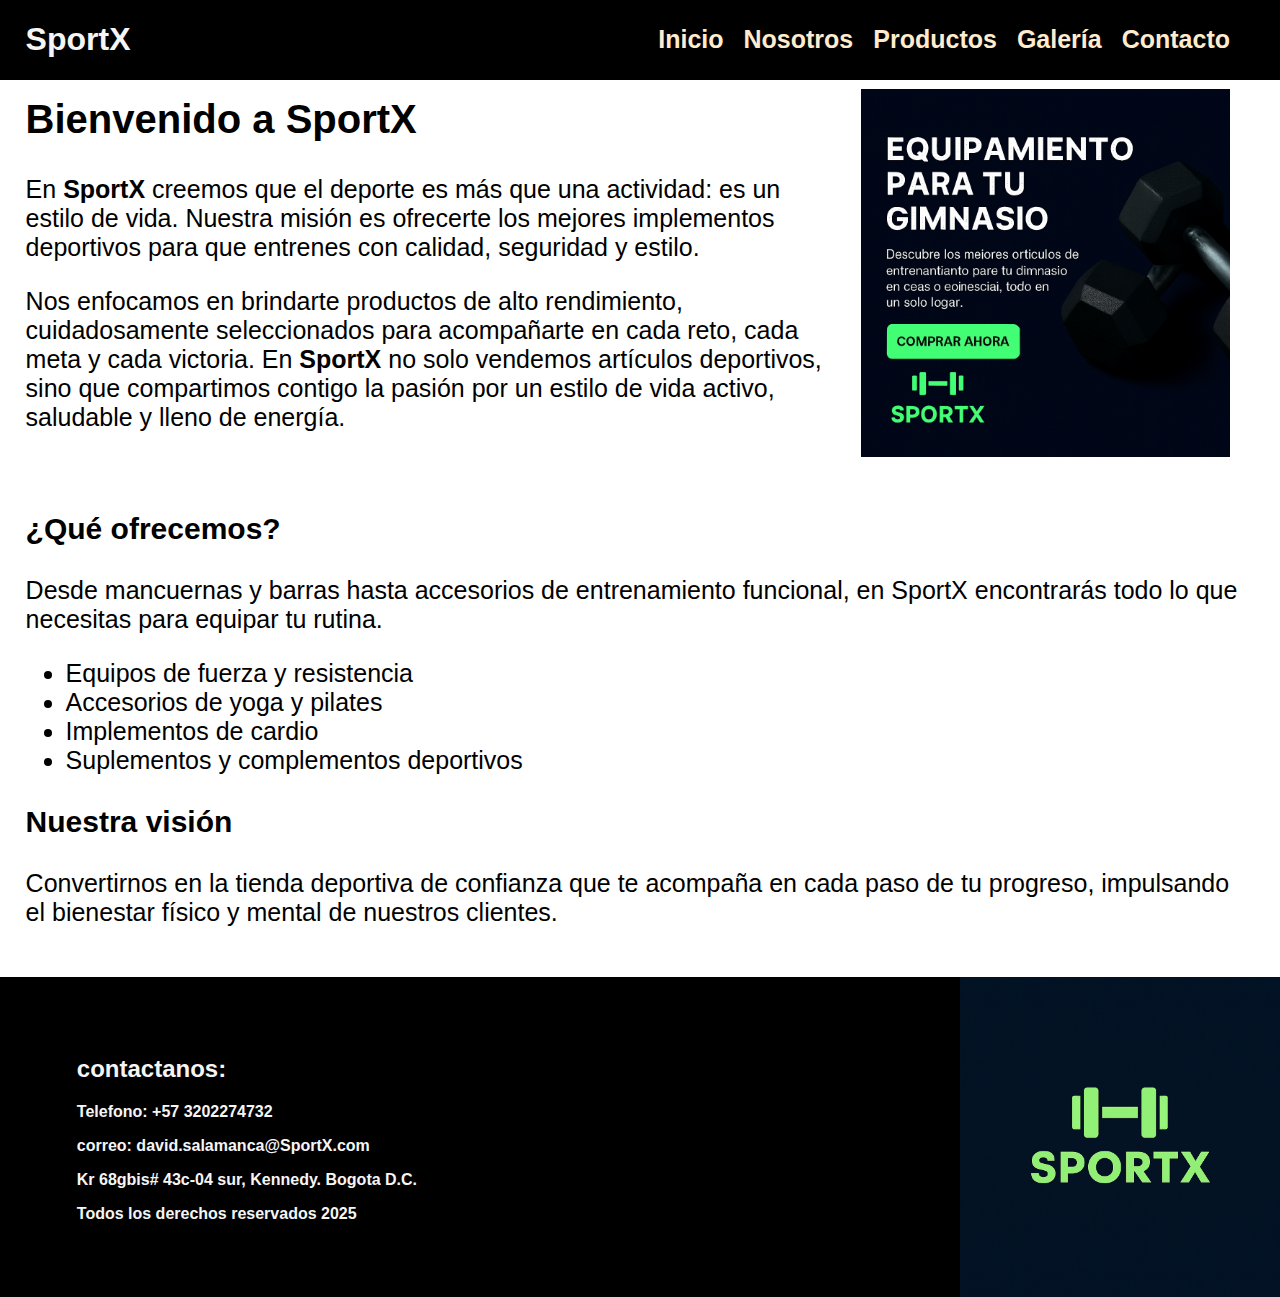
<file: index.html>
<!DOCTYPE html>
<html lang="en">
<head>
    <meta charset="UTF-8">
    <meta name="viewport" content="width=device-width, initial-scale=1.0">
    <title>SportX</title>
    <link rel="stylesheet" href="css/styles.css">

</head>
<body>
    <header>
        <h1>SportX</h1>
        <nav>
            <ul class="barra-navegacion">
                <li><a href="index.html">Inicio</a></li>
                <li><a href="nosotros.html">Nosotros</a></li>
                <li><a href="productos.html">Productos</a></li>
                <li><a href="galeria.html">Galería</a></li>
                <li><a href="contacto.html">Contacto</a></li>
            </ul>
        </nav>
    </header>
    <main>
        <div class="bienvenida">
            <div class="bienvenida-left">
                <h2>Bienvenido a SportX</h2>
                <p>En <strong>SportX</strong> creemos que el deporte es más que una actividad: 
            es un estilo de vida. Nuestra misión es ofrecerte los mejores implementos 
            deportivos para que entrenes con calidad, seguridad y estilo.</p>
                    <p>Nos enfocamos en brindarte productos de alto rendimiento, cuidadosamente 
                        seleccionados para acompañarte en cada reto, cada meta y cada victoria. 
                        En <strong>SportX</strong> no solo vendemos artículos deportivos, sino que 
                        compartimos contigo la pasión por un estilo de vida activo, saludable y lleno de energía.</p>
            </div>
            <img src="assets/banner1.png" alt="banner1,importante! imagne creada por copilot">
            
            
        </div>
        
        <div class="ofrecemos">
            <h3>¿Qué ofrecemos?</h3>
            <p>Desde mancuernas y barras hasta accesorios de entrenamiento funcional, 
            en SportX encontrarás todo lo que necesitas para equipar tu rutina.</p>
            <ul>
                <li>Equipos de fuerza y resistencia</li>
                <li>Accesorios de yoga y pilates</li>
                <li>Implementos de cardio</li>
                <li>Suplementos y complementos deportivos</li>
            </ul>
        </div>
        <div class="vision">
            <h3>Nuestra visión</h3>
            <p>Convertirnos en la tienda deportiva de confianza que te acompaña en cada 
            paso de tu progreso, impulsando el bienestar físico y mental de nuestros clientes.</p>
        </div>
    </main>
    <footer>
        <div class="footer-texto">
            <h2>contactanos:</h2>
            <p>Telefono: +57 3202274732</p>
            <p>correo: david.salamanca@SportX.com</p>
            <p>Kr 68gbis# 43c-04 sur, Kennedy. Bogota D.C.</p>
            <p>Todos los derechos reservados 2025</p>
        </div>
        <img src="assets/logo1.png" alt="logoSportX, importante! imagen creada por copilot" class="img-footer">
    </footer>
</body>
</html>
</file>
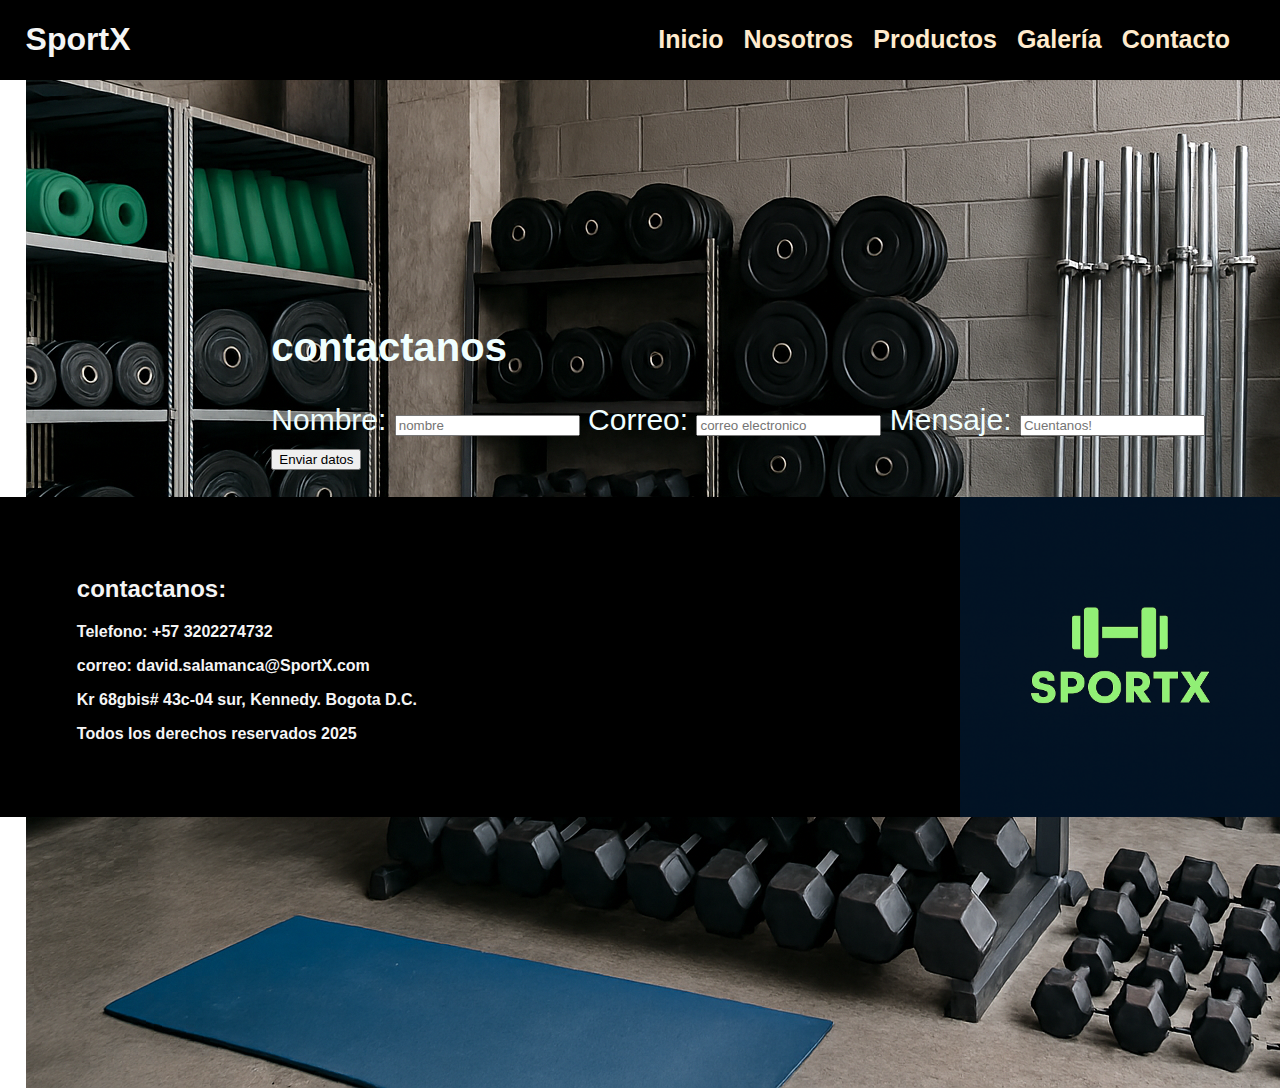
<file: contacto.html>
<!DOCTYPE html>
<html lang="en">
<head>
    <meta charset="UTF-8">
    <meta name="viewport" content="width=device-width, initial-scale=1.0">
    <title>SportX</title>
    <link rel="stylesheet" href="css/styles.css">

</head>
<body>
    <header>
        <h1>SportX</h1>
        <nav>
            <ul class="barra-navegacion">
                <li><a href="index.html">Inicio</a></li>
                <li><a href="nosotros.html">Nosotros</a></li>
                <li><a href="productos.html">Productos</a></li>
                <li><a href="galeria.html">Galería</a></li>
                <li><a href="contacto.html">Contacto</a></li>
            </ul>
        </nav>
    </header>
    <main>
        <div class="contacto">
            <img src="assets/bodega.png" alt="imagen generada por Copilot">
            <div class="formulario">
                <form action="#">
                    <h2>contactanos</h2>
                    <label for="nombre">Nombre:</label>
                    <input type="text" name="nombre" id="nombre" placeholder="nombre" required>
                    <label for="correo">Correo:</label>
                    <input type="text" name="correo" id="nombre" placeholder="correo electronico" required>
                    <label for="correo">Mensaje:</label>
                    <input type="text" name="Mensaje" id="nombre" placeholder="Cuentanos!" required>
                    <button type="submit">Enviar datos</button>
                </form>
            </div>
        </div>
    </main>
    <footer>
        <div class="footer-texto">
            <p><h2>contactanos:</h2></p>
            <p>Telefono: +57 3202274732</p>
            <p>correo: david.salamanca@SportX.com</p>
            <p>Kr 68gbis# 43c-04 sur, Kennedy. Bogota D.C.</p>
            <p>Todos los derechos reservados 2025</p>
        </div>
        <img src="assets/logo1.png" alt="logoSportX" class="img-footer">
    </footer>
</body>
</html>
</file>
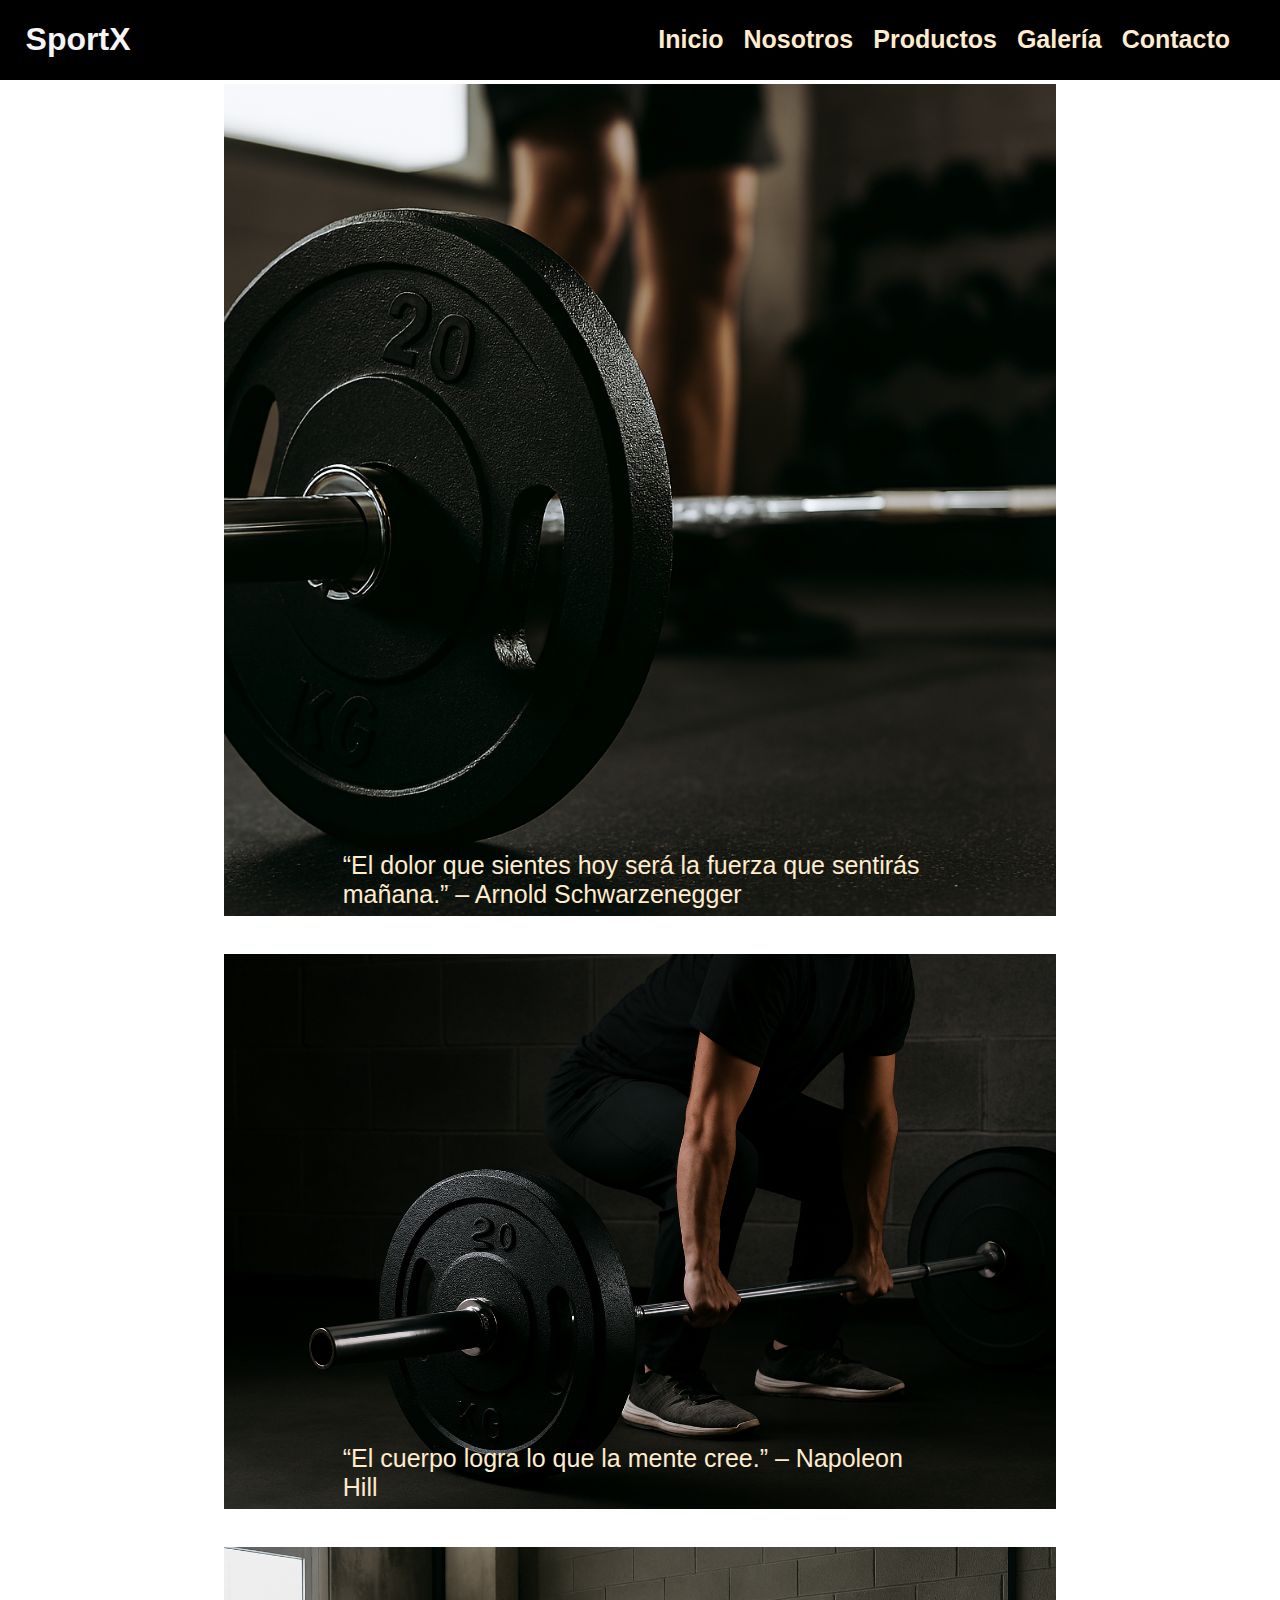
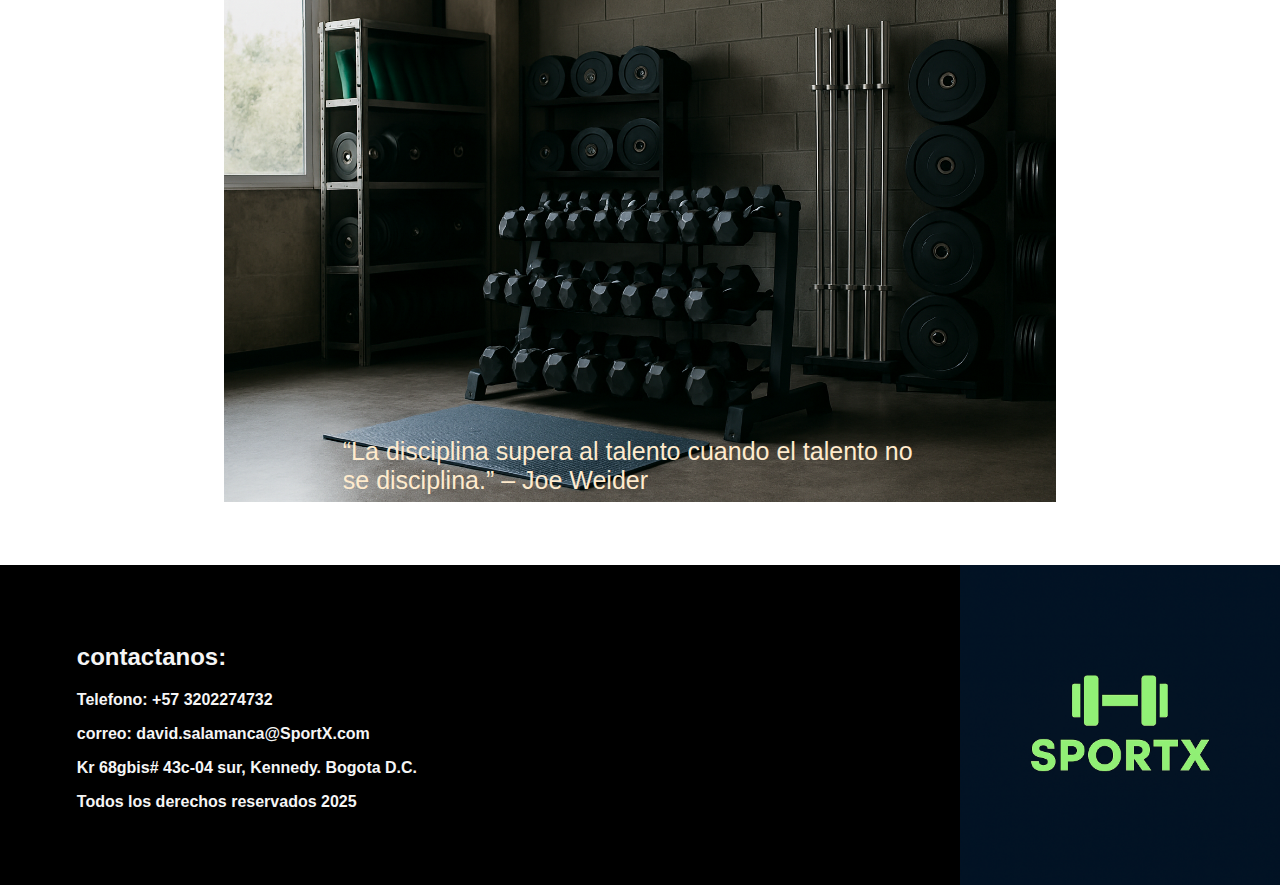
<file: galeria.html>
<!DOCTYPE html>
<html lang="en">
<head>
    <meta charset="UTF-8">
    <meta name="viewport" content="width=device-width, initial-scale=1.0">
    <title>SportX</title>
    <link rel="stylesheet" href="css/styles.css">

</head>
<body>
    <header>
        <h1>SportX</h1>
        <nav>
            <ul class="barra-navegacion">
                <li><a href="index.html">Inicio</a></li>
                <li><a href="nosotros.html">Nosotros</a></li>
                <li><a href="productos.html">Productos</a></li>
                <li><a href="galeria.html">Galería</a></li>
                <li><a href="contacto.html">Contacto</a></li>
            </ul>
        </nav>
    </header>
    <main>
        <div class="galeria">
            <img src="assets/galeria1.png" alt="imagen generada por Copilot">
            <div class="nota"><p>“El dolor que sientes hoy será la fuerza que sentirás mañana.” – Arnold Schwarzenegger</p></div>
        </div>      

        <div class="galeria">
            <img src="assets/galeria2.png" alt="imagen generada por Copilot">
            <div class="nota"><p>“El cuerpo logra lo que la mente cree.” – Napoleon Hill</p></div>
        </div>

        <div class="galeria">
            <img src="assets/galeria3.png" alt="imagen generada por Copilot">
            <div class="nota"><p>“La disciplina supera al talento cuando el talento no se disciplina.” – Joe Weider</p></div>
        </div>        
    </main>
    <footer>
        <div class="footer-texto">
            <p><h2>contactanos:</h2></p>
            <p>Telefono: +57 3202274732</p>
            <p>correo: david.salamanca@SportX.com</p>
            <p>Kr 68gbis# 43c-04 sur, Kennedy. Bogota D.C.</p>
            <p>Todos los derechos reservados 2025</p>
        </div>
        <img src="assets/logo1.png" alt="logoSportX" class="img-footer">
    </footer>
</body>
</html>
</file>
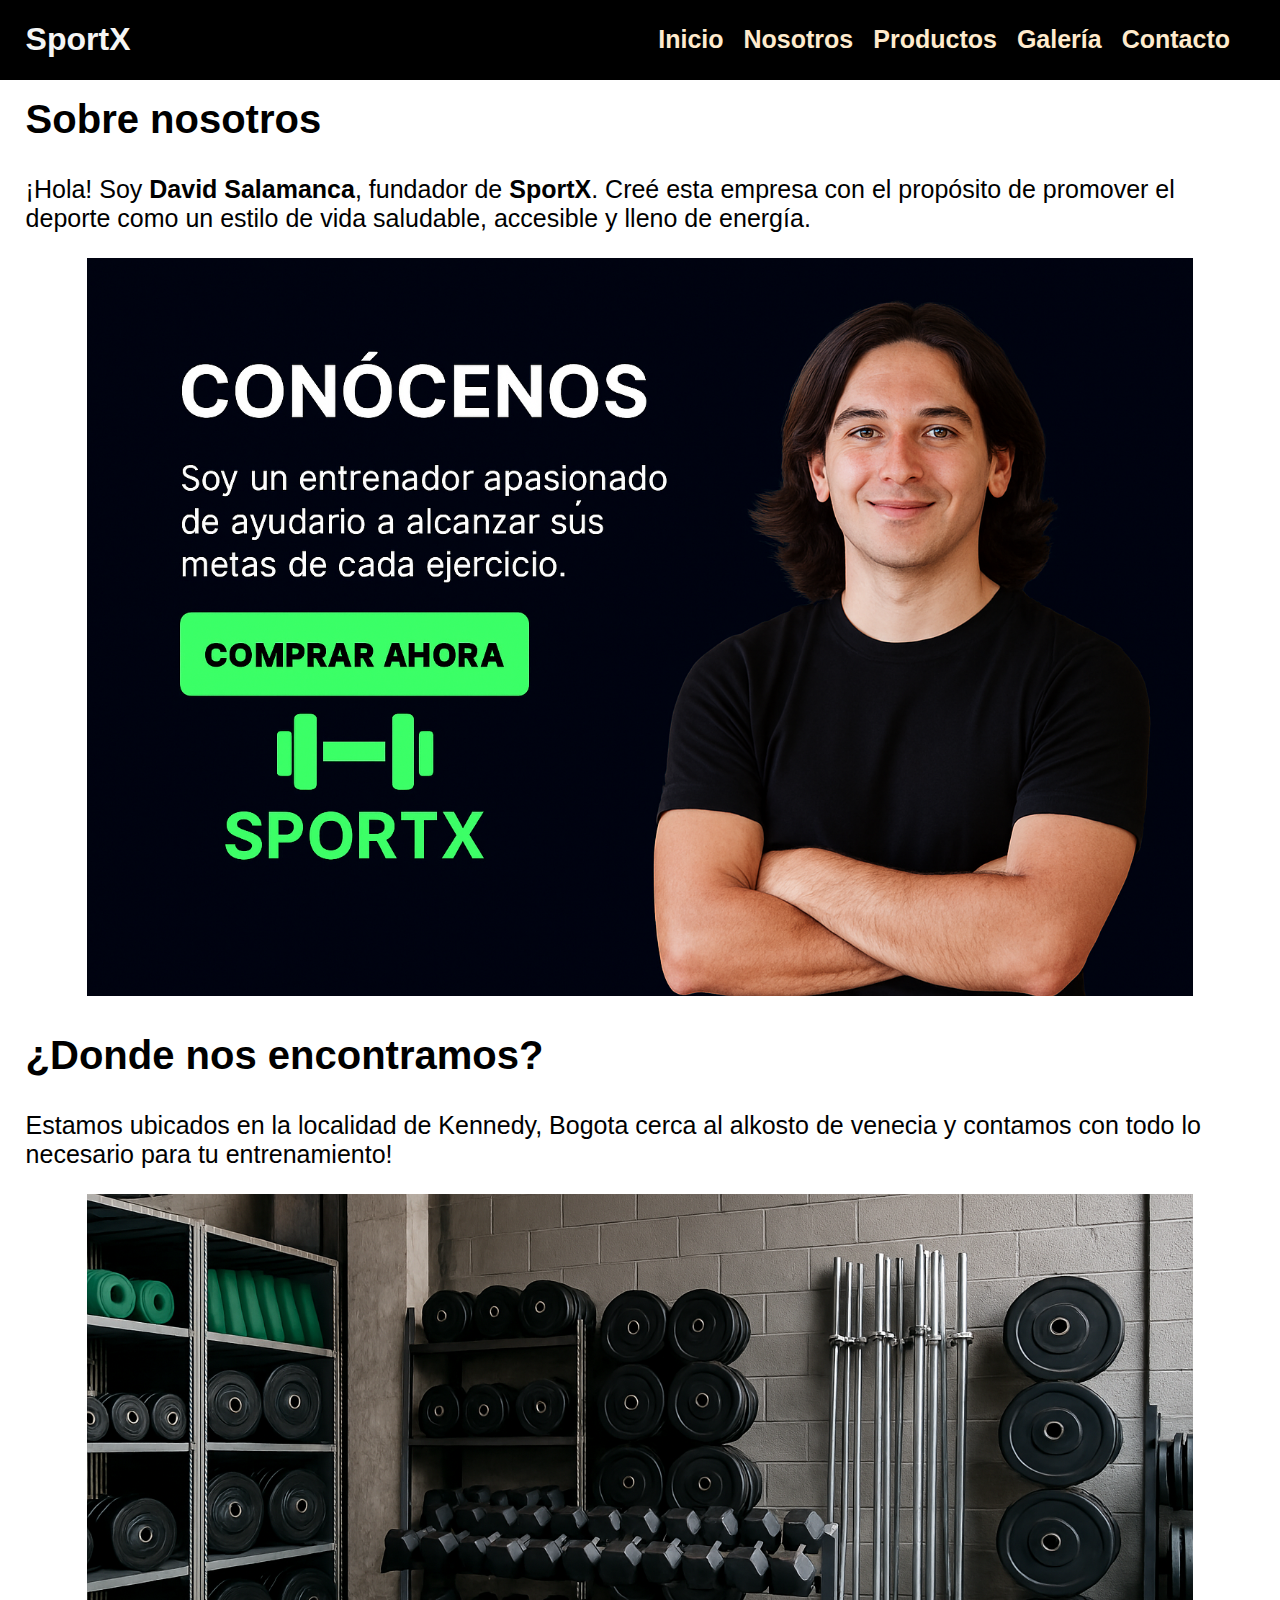
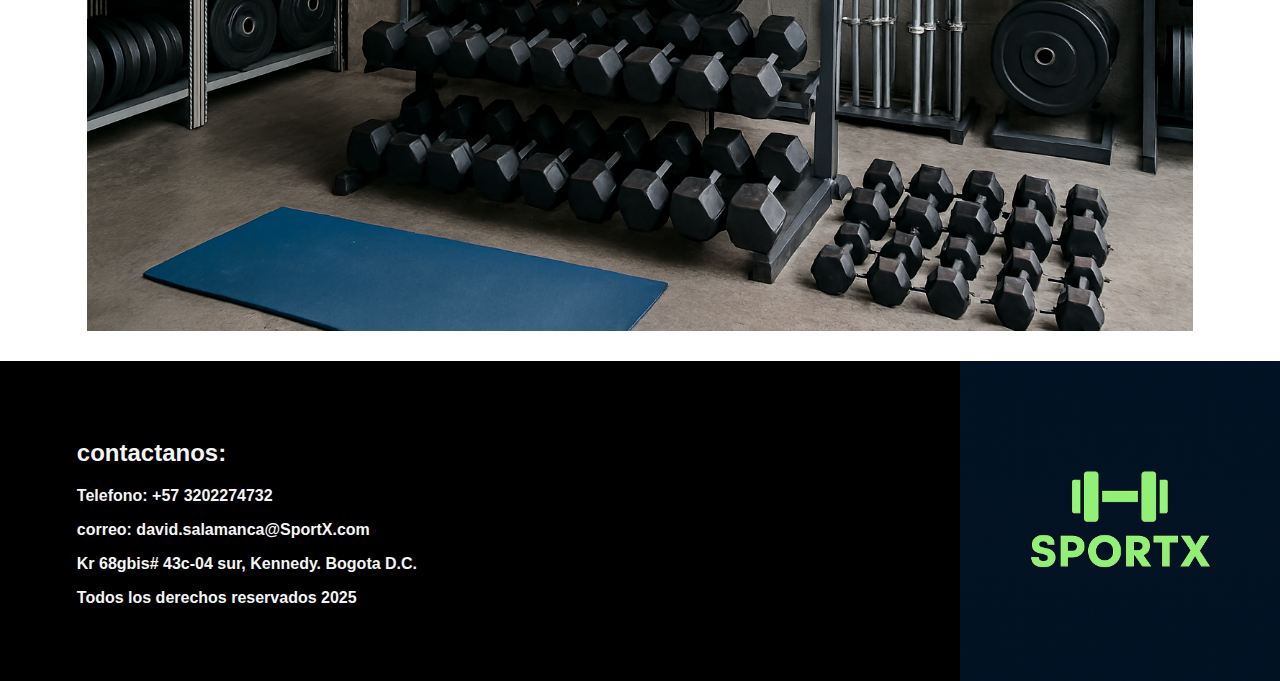
<file: nosotros.html>
<!DOCTYPE html>
<html lang="en">
<head>
    <meta charset="UTF-8">
    <meta name="viewport" content="width=device-width, initial-scale=1.0">
    <title>SportX</title>
    <link rel="stylesheet" href="css/styles.css">

</head>
<body>
    <header>
        <h1>SportX</h1>
        <nav>
            <ul class="barra-navegacion">
                <li><a href="index.html">Inicio</a></li>
                <li><a href="nosotros.html">Nosotros</a></li>
                <li><a href="productos.html">Productos</a></li>
                <li><a href="galeria.html">Galería</a></li>
                <li><a href="contacto.html">Contacto</a></li>
            </ul>
        </nav>
    </header>
    <main>
        <div class="nostros-intro"></div>
        <div>
             <h2>Sobre nosotros</h2>
             <p>
            ¡Hola! Soy <strong>David Salamanca</strong>, fundador de <strong>SportX</strong>. 
            Creé esta empresa con el propósito de promover el deporte como un estilo de vida 
            saludable, accesible y lleno de energía. 
            </p>
        </div>
            <img src="assets/yo.png" alt="asi me ve la IA cuando me describo" class="imagen-nosotros">
        </div>
        <div class="donde estamos ubicados">
            <h2>¿Donde nos encontramos?</h2>
            <p>Estamos ubicados en la localidad de Kennedy, Bogota cerca al alkosto de venecia y contamos
                con todo lo necesario para tu entrenamiento!
            </p>
            <img src="assets/bodega.png" alt="bodega segun me entiende Copilot" class="imagen-nosotros">
        </div>
    </main>
    <footer>
        <div class="footer-texto">
            <p><h2>contactanos:</h2></p>
            <p>Telefono: +57 3202274732</p>
            <p>correo: david.salamanca@SportX.com</p>
            <p>Kr 68gbis# 43c-04 sur, Kennedy. Bogota D.C.</p>
            <p>Todos los derechos reservados 2025</p>
        </div>
        <img src="assets/logo1.png" alt="logoSportX" class="img-footer">
    </footer>
</body>
</html>
</file>
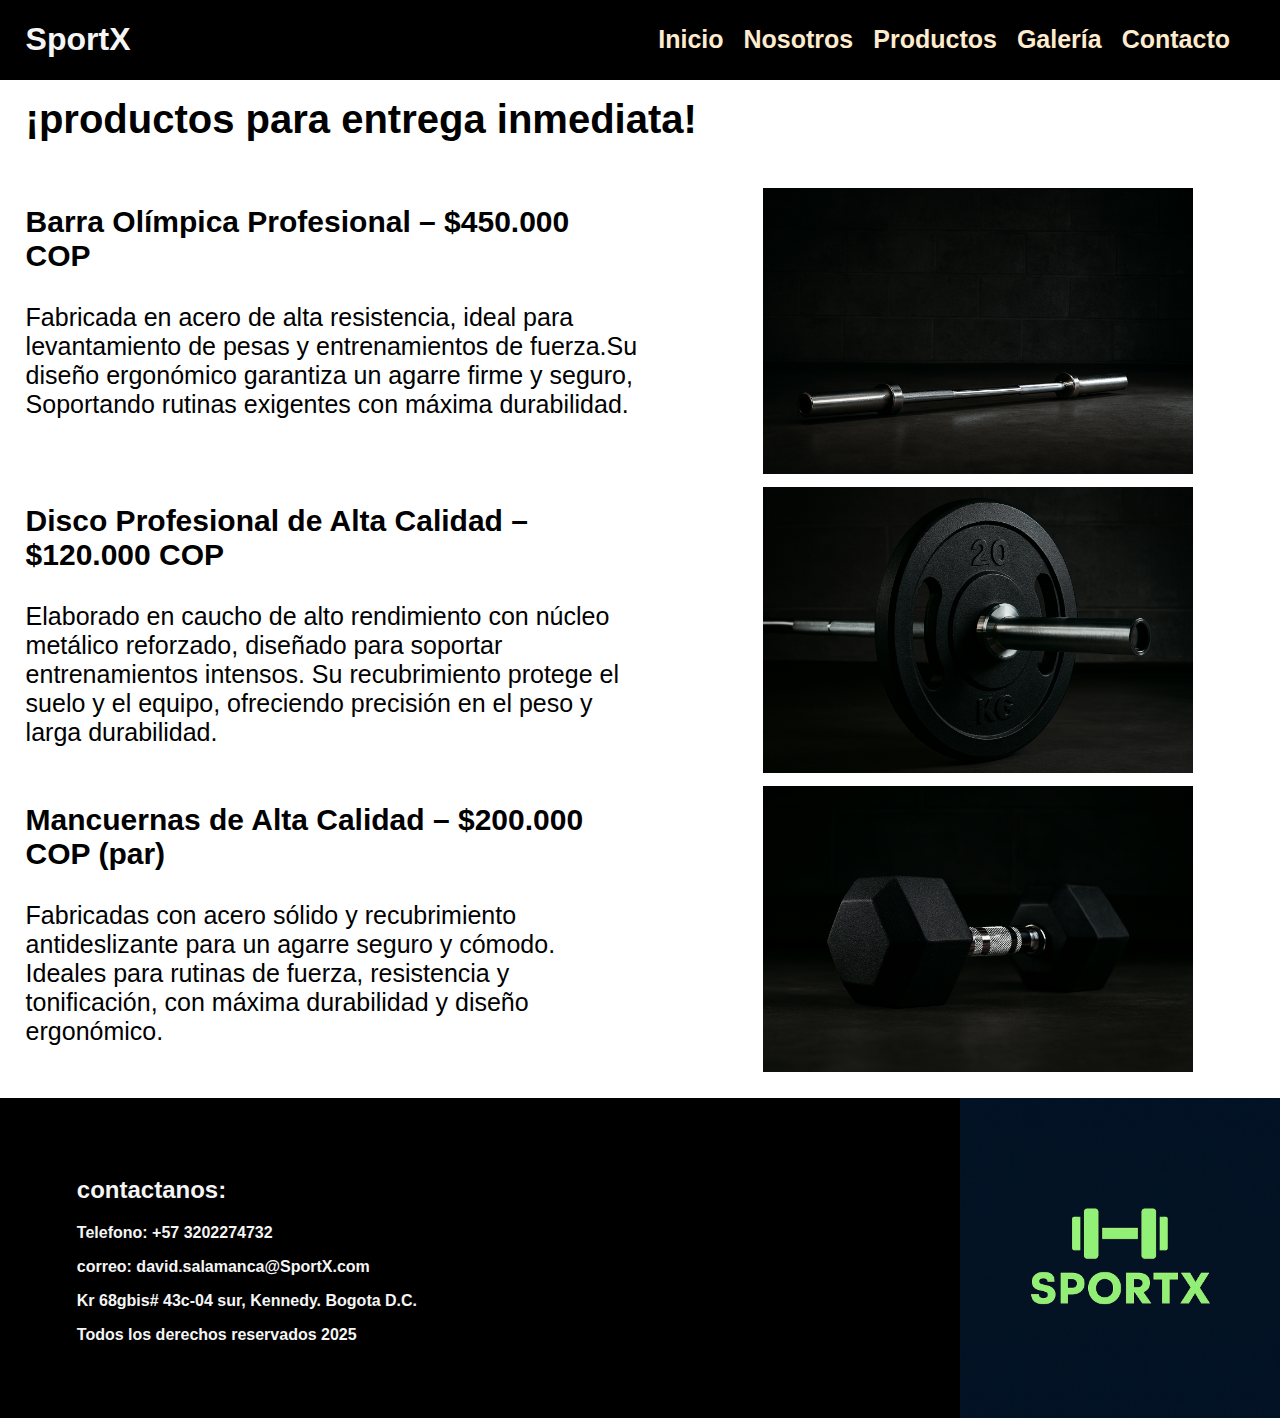
<file: productos.html>
<!DOCTYPE html>
<html lang="en">
<head>
    <meta charset="UTF-8">
    <meta name="viewport" content="width=device-width, initial-scale=1.0">
    <title>SportX</title>
    <link rel="stylesheet" href="css/styles.css">

</head>
<body>
    <header>
        <h1>SportX</h1>
        <nav>
            <ul class="barra-navegacion">
                <li><a href="index.html">Inicio</a></li>
                <li><a href="nosotros.html">Nosotros</a></li>
                <li><a href="productos.html">Productos</a></li>
                <li><a href="galeria.html">Galería</a></li>
                <li><a href="contacto.html">Contacto</a></li>
            </ul>
        </nav>
    </header>
    <main>
        <h2>¡productos para entrega inmediata!</h2>
        <div class="producto">
            <div class="producto-left">
            <h3>Barra Olímpica Profesional – $450.000 COP</h3>
            <p>Fabricada en acero de alta resistencia, ideal para levantamiento 
                de pesas y entrenamientos de fuerza.Su diseño ergonómico garantiza un agarre firme y seguro, 
                Soportando rutinas exigentes con máxima durabilidad.</p>
            </div>
            <img src="assets/barra-olimpicia.png" alt="imagen de barra olimpica generada por Copilot AI" class="imagen-producto">
        </div>

        <div class="producto">
            <div class="producto-left">
            <h3>Disco Profesional de Alta Calidad – $120.000 COP</h3>
            <p>Elaborado en caucho de alto rendimiento con núcleo metálico reforzado, diseñado para 
                soportar entrenamientos intensos. Su recubrimiento protege el suelo y el equipo, 
                ofreciendo precisión en el peso y larga durabilidad.</p>
            </div>
            <img src="assets/disco.png" alt="imagen de barra olimpica generada por Copilot AI" class="imagen-producto">
        </div>

        <div class="producto">
            <div class="producto-left">
            <h3>Mancuernas de Alta Calidad – $200.000 COP (par)</h3>
            <p>Fabricadas con acero sólido y recubrimiento antideslizante para un agarre seguro y cómodo.
            Ideales para rutinas de fuerza, resistencia y tonificación, 
            con máxima durabilidad y diseño ergonómico.</p>
            </div>
            <img src="assets/mancuerna.png" alt="imagen de barra olimpica generada por Copilot AI" class="imagen-producto">
        </div>
    </main>
    <footer>
        <div class="footer-texto">
            <p><h2>contactanos:</h2></p>
            <p>Telefono: +57 3202274732</p>
            <p>correo: david.salamanca@SportX.com</p>
            <p>Kr 68gbis# 43c-04 sur, Kennedy. Bogota D.C.</p>
            <p>Todos los derechos reservados 2025</p>
        </div>
        <img src="assets/logo1.png" alt="logoSportX" class="img-footer">
    </footer>
</body>
</html>
</file>
<file: css/styles.css>
body {
  
  margin: 0;
  padding: 0;

  font-family: Arial, sans-serif;
  display: flex;
  flex-direction: column;
}
main{
    padding: 2%;
    flex: 1;
    margin-top: 3%;
}
main h2{
    font-weight: bolder;
    font-family:'Segoe UI', Tahoma, Geneva, Verdana, sans-serif;
    font-size: 40px;
}
main h3{
    font-weight: bolder;
    font-family:'Segoe UI', Tahoma, Geneva, Verdana, sans-serif;
    font-size: 30px;
}
main p{
    font-family: Arial, Helvetica, sans-serif;
    font-size: 25px;
}
main ul li{
    font-family: Arial, Helvetica, sans-serif;
    font-size: 25px; 
}
header{
    display: flex;
    width: 100%;
    position: fixed;
    top: 0%;
    align-items: center;
    justify-content: space-between;
    background-color: black;    
}
.bienvenida{
    display: flex;
}
.bienvenida img{
    width: 30%;
    margin: 2%;
}

header h1{
    margin-left: 2%;
    color: whitesmoke;
}
.barra-navegacion{
    display: flex;
    gap: 20px;
    padding-right: 50px;
}
ul a{
    text-decoration: none;
    font-size: 25px;
    font-family:Arial, Helvetica, sans-serif;
    font-weight: bold;
    color:blanchedalmond;
}
ul a:hover{
    color: azure;
}

footer{

    background-color: black;
    display: flex;
    width: 100%;
    justify-content: space-between;
    align-items: center;
}

.footer-texto{
    color: whitesmoke;
    justify-content: center;
    padding: 2% 6%;
    font-weight: bolder;
}

.img-footer{
    width: 25%
}

.imagen-nosotros{
    width: 90%;
    margin-left: 5%;
}
.producto {
    display: flex;
    align-items: left;
    justify-content: space-between;
}

.producto-left{
    width: 50%;
}
.imagen-producto{
    width: 35%;
    margin-right: 5%;
    margin-top: 1%;
}

.galeria{
    display: flex;
    flex-direction: column;
    align-items: center;
    margin: 20px;
}

.galeria img {
    width: 70%;
}

.nota{
    margin-top: -90px;
    color: blanchedalmond;
    width: 50%;
    align-content: center;
}

.contacto{
    background-color: aqua;
    width: 100%;
}

.formulario{
    margin-top: -800px;
    margin-left: 20%;
    color: azure;
    font-size: 30px;
}
</file>
